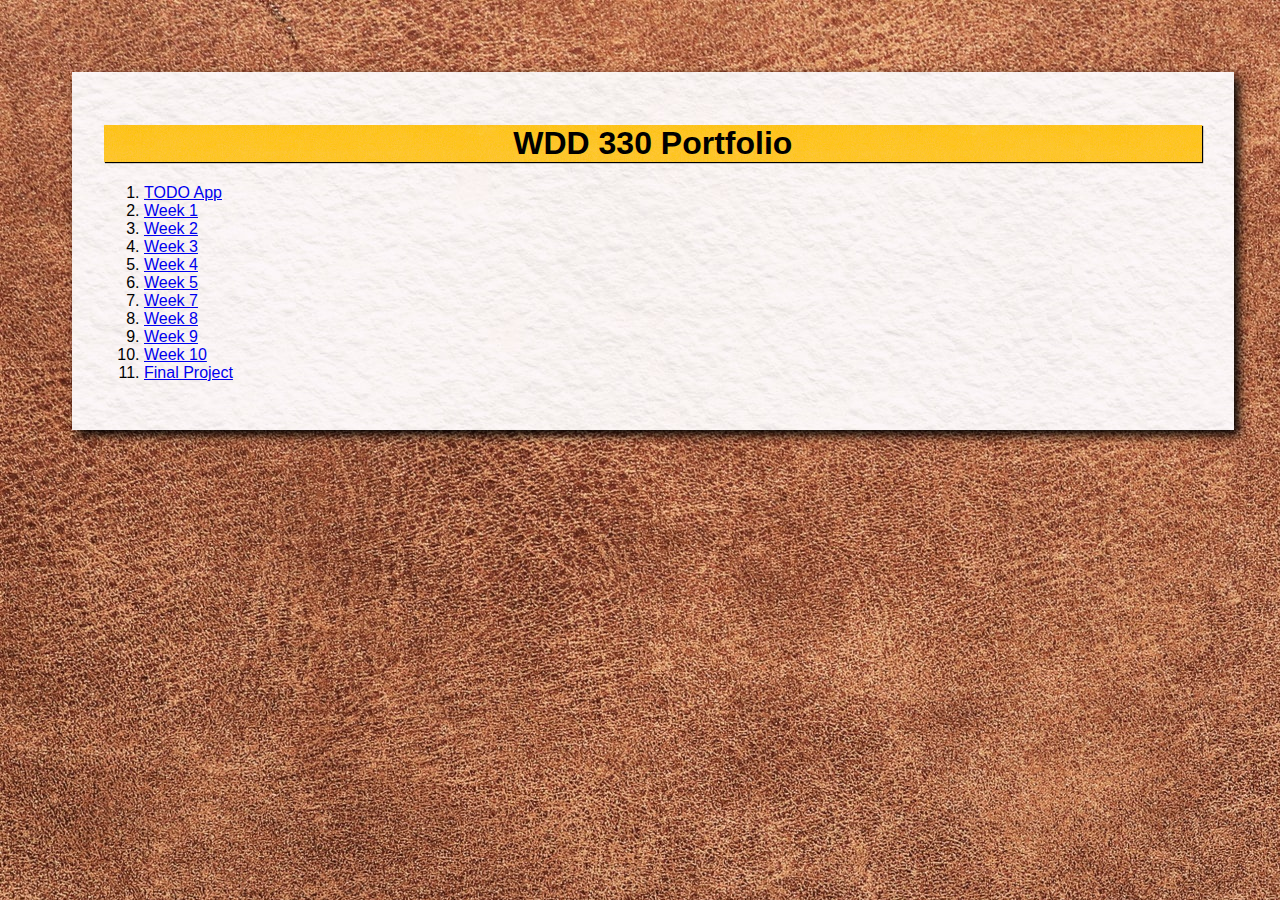
<file: index.html>
<!DOCTYPE html>
<html lang="en">
<head>
    <meta charset="UTF-8">
    <meta http-equiv="X-UA-Compatible" content="IE=edge">
    <meta name="viewport" content="width=device-width, initial-scale=1.0">
    <link rel="stylesheet" href="CSS/style.css">
    <title>Index</title>
</head>
<body>
    <main>
        <div class="title-div">
            <h1>WDD 330 Portfolio</h1>
        </div>
        <ol>
            <!--Javacript content here-->
        </ol>
        <script src="js/main.js"></script>
    </main>
</body>
</html>
</file>
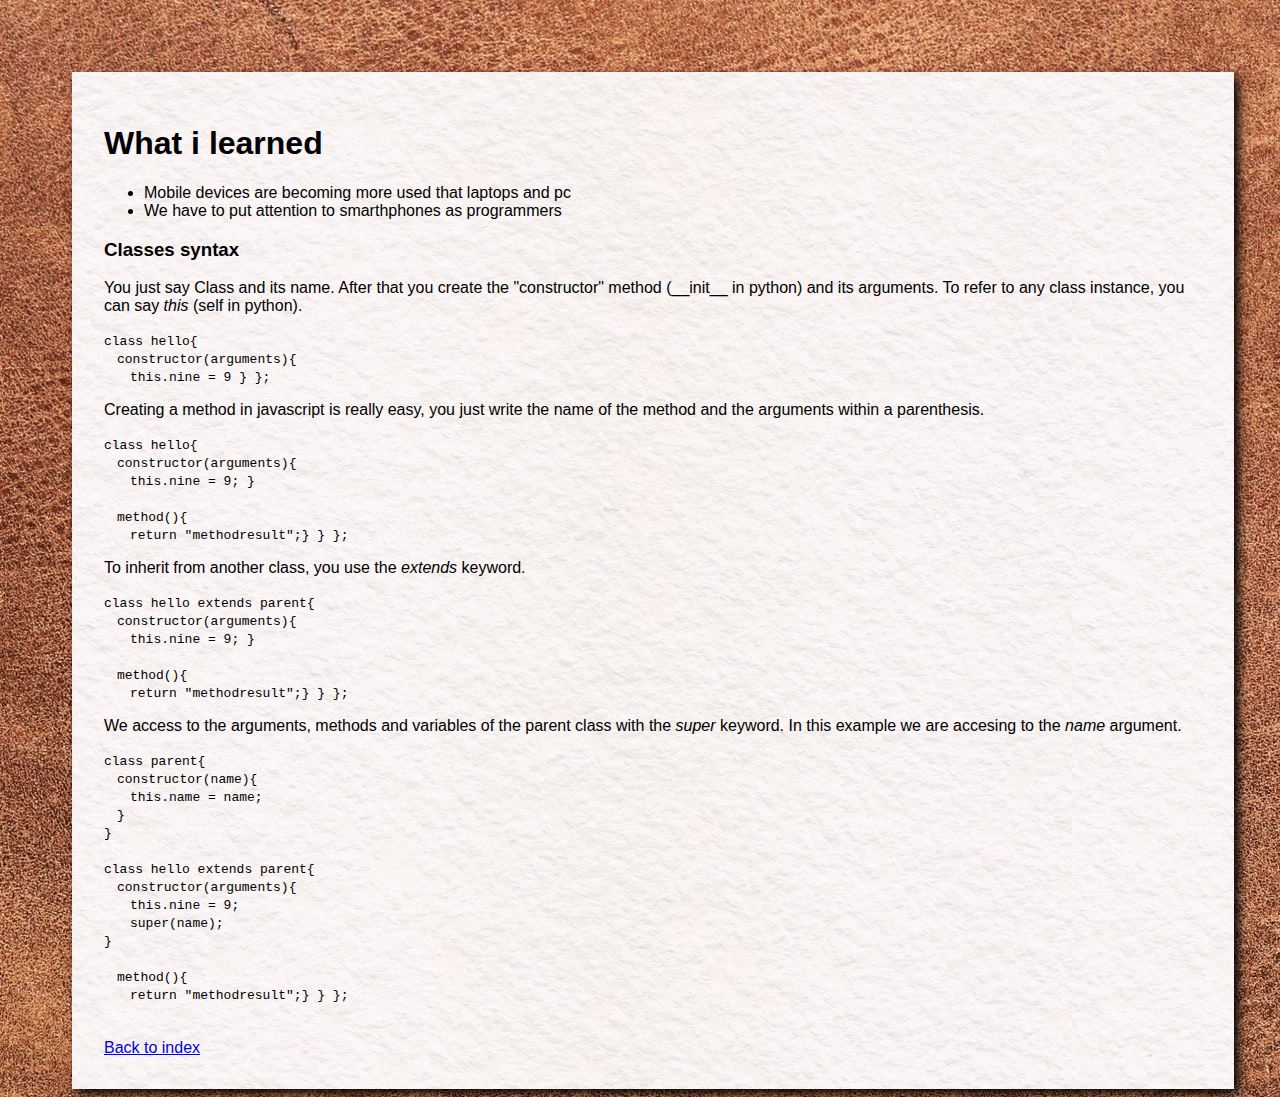
<file: week1/index.html>
<!DOCTYPE html>
<html lang="en">
<head>
    <meta charset="UTF-8">
    <meta http-equiv="X-UA-Compatible" content="IE=edge">
    <meta name="viewport" content="width=device-width, initial-scale=1.0">
    <link rel="stylesheet" href="../CSS/style.css">
    <title>Week 1</title>
</head>
<body>
    <main>
        <h1>What i learned</h1>
        <ul>
            <li>Mobile devices are becoming more used that laptops and pc</li>
            <li>We have to put attention to smarthphones as programmers</li>
        </ul>
        <h3>Classes syntax</h3>
        <p>You just say Class and its name. After that you create the "constructor" method (__init__ in python) and its arguments. To refer to any class instance, you can say <i>this</i> (self in python).</p>
        <code>class hello{<br>
            &emsp;constructor(arguments){<br>
            &emsp;&emsp;this.nine = 9
            }
        };</code> 
        <br>
        <p>Creating a method in javascript is really easy, you just write the name of the method and the arguments within a parenthesis.</p>
        <code>class hello{<br>
            &emsp;constructor(arguments){<br>
            &emsp;&emsp;this.nine = 9;
            }
            <br><br>
            &emsp;method(){<br>
            &emsp;&emsp;return "methodresult";}

            }
        };</code> 
        
        <p>To inherit from another class, you use the <i>extends</i> keyword.</p>
        <code>class hello extends parent{<br>
            &emsp;constructor(arguments){<br>
            &emsp;&emsp;this.nine = 9;
            }
            <br><br>
            &emsp;method(){<br>
            &emsp;&emsp;return "methodresult";}

            }
        };</code> 
        <p>We access to the arguments, methods and variables of the parent class with the <i>super</i> keyword. In this example we are accesing to the <i>name</i> argument.</p>
        <code>
            class parent{<br>
            &emsp;constructor(name){<br>
            &emsp;&emsp;this.name = name;<br>
            &emsp;}<br>
            }<br>
            <br>
            class hello extends parent{<br>
            &emsp;constructor(arguments){<br>
            &emsp;&emsp;this.nine = 9;<br>
            &emsp;&emsp;super(name);<br>
            }
            <br><br>
            &emsp;method(){<br>
            &emsp;&emsp;return "methodresult";}

            }
        };</code> 
        <br> <br> <br>
        <a href="../index.html">Back to index</a>
    </main>
</body>
</html>
</file>
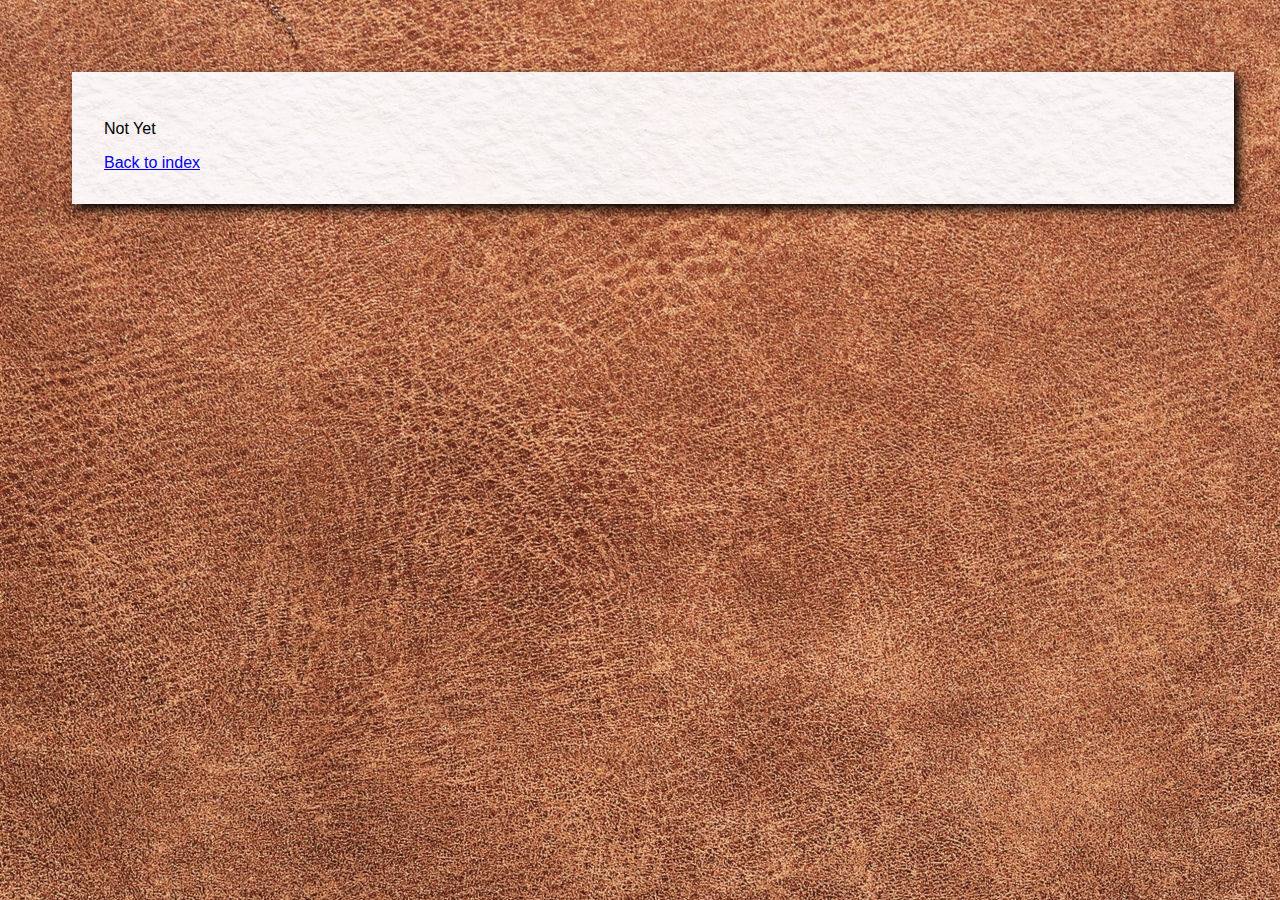
<file: week2/index.html>
<!DOCTYPE html>
<html lang="en">
<head>
    <meta charset="UTF-8">
    <meta http-equiv="X-UA-Compatible" content="IE=edge">
    <meta name="viewport" content="width=device-width, initial-scale=1.0">
    <link rel="stylesheet" href="../CSS/style.css">
    <title>Week 2</title>
</head>
<body>
    <main>
        <p>Not Yet</p>
        <a href="../index.html">Back to index</a>
    </main>
</body>
</html>
</file>
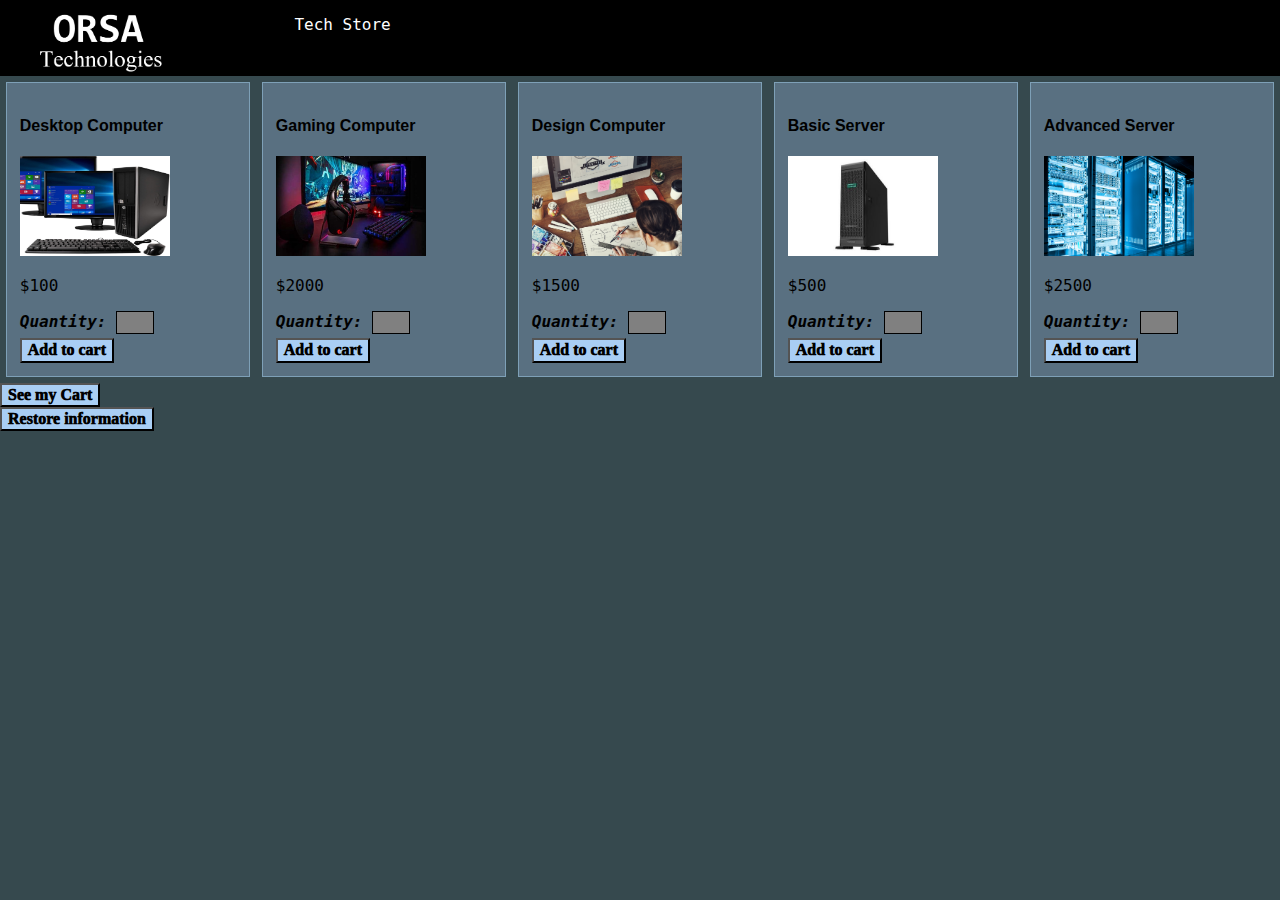
<file: FP/final_project.html>
<!DOCTYPE html>
<html lang="en">
<head>
    <meta charset="UTF-8">
    <meta http-equiv="X-UA-Compatible" content="IE=edge">
    <meta name="viewport" content="width=device-width, initial-scale=1.0">
    <link rel="stylesheet" href="../CSS/FP.css">
    <link rel="stylesheet" href="../CSS/normalize.css">
    <title>ORSA Technologies</title>
</head>
<body>
    <nav>
        <img src="images/logo.png" alt="ORSA Technologies">
        <p> Tech Store</p>

        <div class="google">
            <script async src="https://cse.google.com/cse.js?cx=edb95847542163710"></script>
            <div class="gcse-search"></div>
        </div>
    </nav>
    <main>
        <div class="objects">
            <div class="nested">
                <h4 class="h41">Desktop Computer</h4>
                <img src="images/Desktop.jpg" alt="Computer img" width="150px">   
                <div><p class="p1">$100</p></div>         
                <i>Quantity: </i><input type="number" class="desk_quantity">
                <button onclick="add_cart_1()">Add to cart</button>
            </div>
            <div class="nested">
                <h4 class="h42">Gaming Computer</h4>
                <img src="images/Gaming.jpg" alt="Computer img" width="150px">   
                <div><p class="p2">$2000</p></div>         
                <i>Quantity: </i><input type="number" class="g_quantity">
                <button onclick="add_cart_2()">Add to cart</button>
            </div>
            <div class="nested" >
                <h4 class="h43">Design Computer</h4>
                <img src="images/Design.jpg" alt="Computer img" width="150px">   
                <div><p class="p3">$1500</p></div>         
                <i>Quantity: </i><input type="number" class= "dsn_quantity">
                <button onclick="add_cart_3()">Add to cart</button>
            </div>
            <div class="nested" >
                <h4 class="h44">Basic Server</h4>
                <img src="images/s-server.jpg" alt="Computer img" width="150px">   
                <div><p class="p4">$500</p></div>         
                <i>Quantity: </i><input type="number" class= "s_quantity">
                <button onclick="add_cart_4()">Add to cart</button>
            </div>
            <div class="nested" >
                <h4 class="h45">Advanced Server</h4>
                <img src="images/big-server-2.png" alt="Computer img" width="150px">   
                <div><p class="p5">$2500</p></div>        
                <i>Quantity: </i><input type="number" class= "as_quantity">
                <button onclick="add_cart_5()">Add to cart</button>
            </div>
        </div>
        <div class="cart_div">
            <h4 id="x" onclick="document.querySelector('.cart_div').style.visibility = 'hidden'; document.querySelector('.cart_div').style.animationName = 'none';">❌</h4>
            <h2>Cart</h2>
            
            <table class="cart"> 
                <tr>   <th>Name</th>  <th>Price</th>   <th>Quantity</th>  <th>Total</th></tr>
        
            </table>  
        </div>
        <button onclick="cart()" class="get_total">See my Cart</button>
    </main>
    <button onclick="renew(); console.log('Sad')">Restore information</button>
    <script src="fp.js"></script>
</body>
</html>
</file>
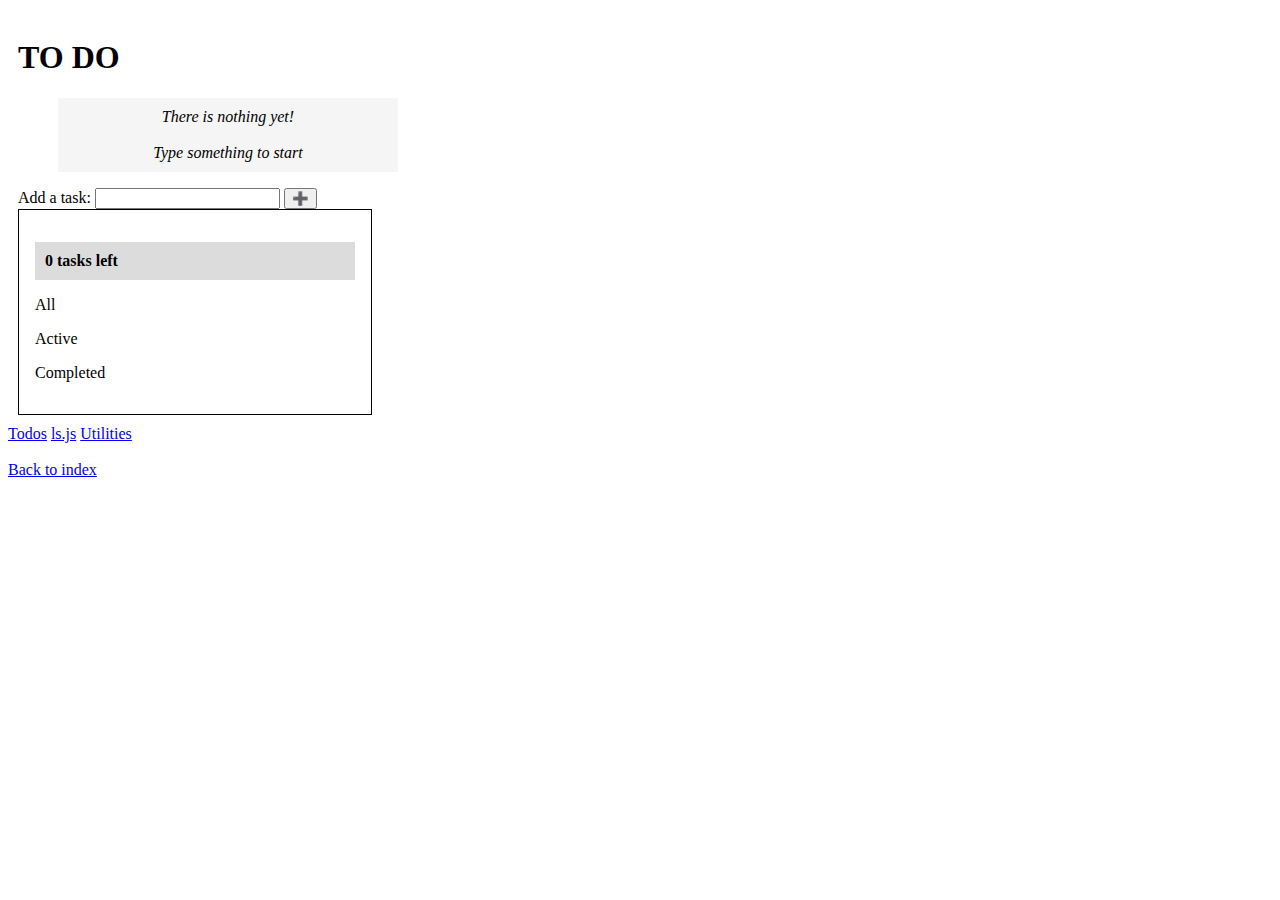
<file: TODO/todo.html>
<!DOCTYPE html>
<html lang="en">
<head>
    <meta charset="UTF-8">
    <meta http-equiv="X-UA-Compatible" content="IE=edge">
    <meta name="viewport" content="width=device-width, initial-scale=1.0">
    <link rel="stylesheet" href="../CSS/todo.css">
    <title>TODO app</title>
</head>
<body>
    
    <main class="content">
        <h1>TO DO</h1>
        <ul class="list">
            <!--Javascript Content-->
        </ul>
        <div class="appender">
            <label for="n_task">Add a task:</label>
            <input type="text" name="n_task" id="n_task">
            <button id="add-button">➕</button>
        </div>
        
        <div class="info">
            <b id="counter"> <!--Javascript content--></b>
            <p class="all">All</p>
            <p class="active">Active</p>
            <p class="completed">Completed</p>
        </div>
    </main>
    <script src="ToDos.js" type="module"></script>
    <script src="ls.js" type="module"></script>
    <script src="utilities.js" type="module"></script>
    <a href="ToDos.js">Todos</a>
    <a href="ls.js">ls.js</a>
    <a href="utilities.js">Utilities</a> <br> <br>
    <a href="../index.html">Back to index</a>
</body>
</html>
</file>
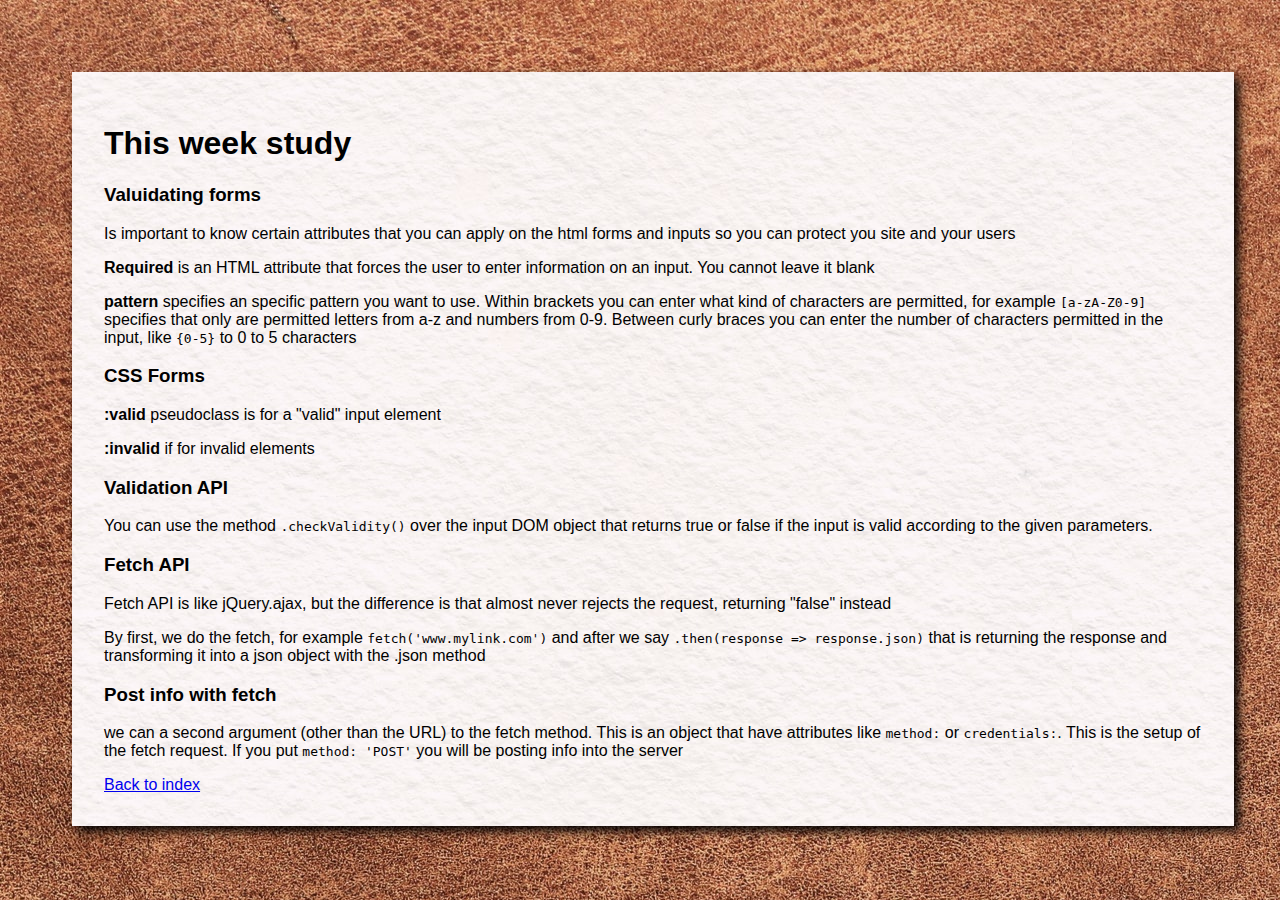
<file: week10/index10.html>
<!DOCTYPE html>
<html lang="en">
<head>
    <meta charset="UTF-8">
    <meta http-equiv="X-UA-Compatible" content="IE=edge">
    <meta name="viewport" content="width=device-width, initial-scale=1.0">
    <link rel="stylesheet" href="../CSS/style.css">
    <title>Week 10</title>
</head>
<body>
    <main>
        <h1>This week study</h1>
        <h3>Valuidating forms</h3>
        <p>Is important to know certain attributes that you can apply on the html forms and inputs so you can protect you site and your users</p>
        <p><b>Required</b> is an HTML attribute that forces the user to enter information on an input. You cannot leave it blank</p>
        <p><b>pattern</b> specifies an specific pattern you want to use. Within brackets you can enter what kind of characters are permitted,
            for example <code>[a-zA-Z0-9]</code> specifies that only are permitted letters from a-z and numbers from 0-9. Between curly 
            braces you can enter the number of characters permitted in the input, like <code>{0-5}</code> to 0 to 5 characters</p>
        <h3>CSS Forms</h3>
        <p><b>:valid</b> pseudoclass is for a "valid" input element</p>
        <p><b>:invalid</b> if for invalid elements</p>

        <h3>Validation API</h3>
        <p>You can use the method <code>.checkValidity()</code> over the input DOM object that returns true or false if the input is valid according to the given parameters.</p>

        <h3>Fetch API</h3>
        <p>Fetch API is like jQuery.ajax, but the difference is that almost never rejects the request, returning "false" instead</p>
        <p>By first, we do the fetch, for example <code>fetch('www.mylink.com')</code> and after we say <code>.then(response => response.json)</code> that is returning the response and transforming it into a json object with the .json method</p>
        <h3>Post info with fetch</h3>
        <p>we can a second argument (other than the URL) to the fetch method. This is an object that have attributes like <code>method:</code> or <code>credentials:</code>. This is the setup of the fetch request. If you put <code>method: 'POST'</code> you will be posting info into the server </p>
        <a href="../index.html">Back to index</a>           
    </main>
</body>
</html>
</file>
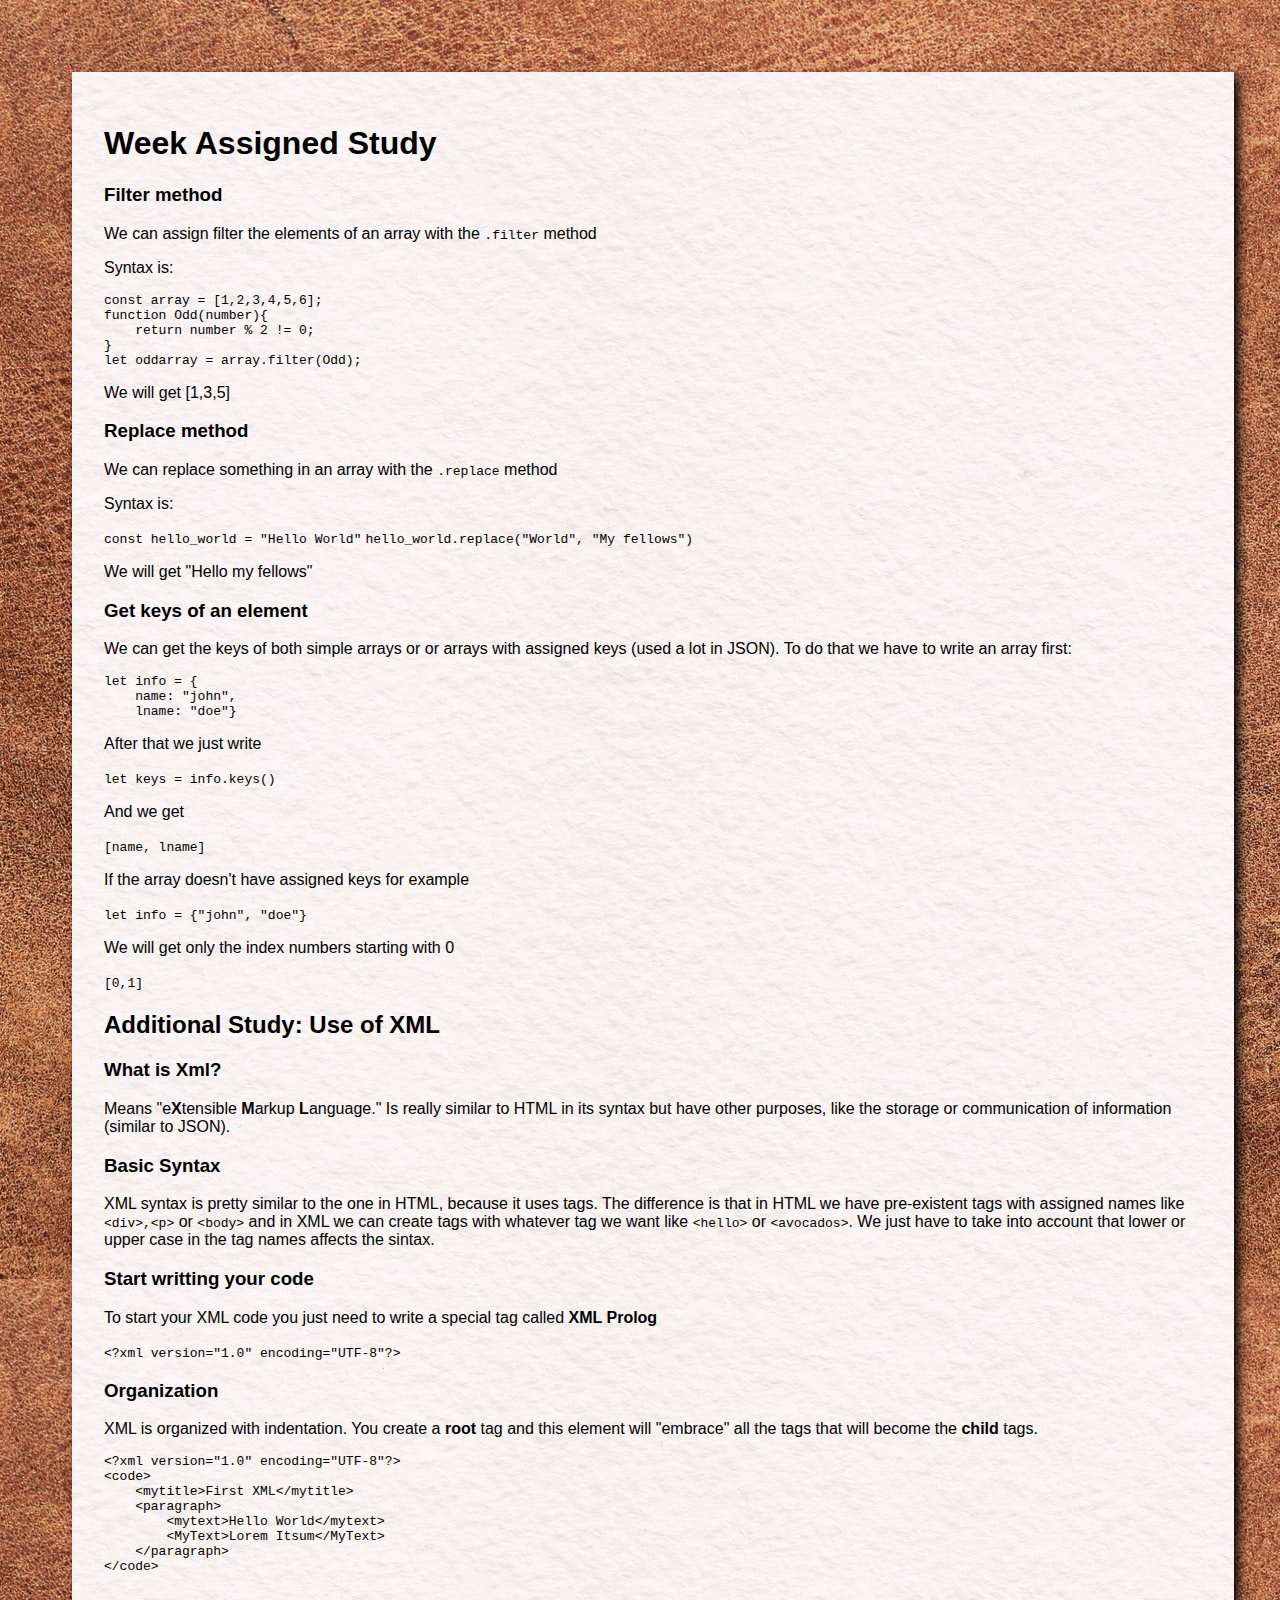
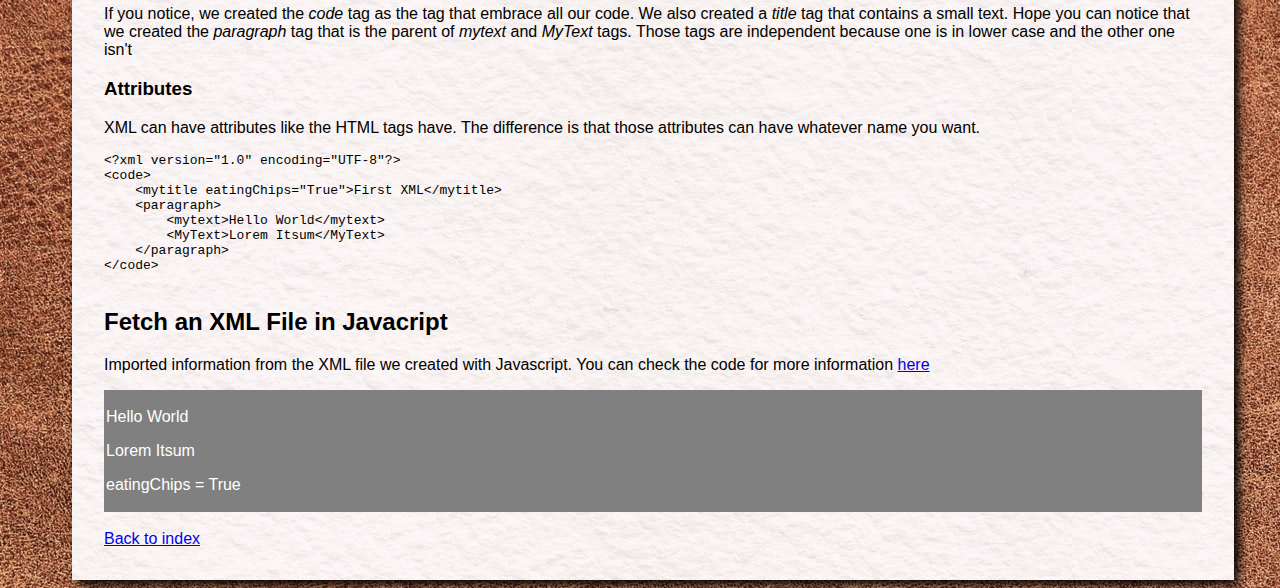
<file: week2/index2.html>
<!DOCTYPE html>
<html lang="en">
<head>
    <meta charset="UTF-8">
    <meta http-equiv="X-UA-Compatible" content="IE=edge">
    <meta name="viewport" content="width=device-width, initial-scale=1.0">
    <link rel="stylesheet" href="../CSS/style.css">
    <title>Week 2</title>
</head>
<body>
    <main>
        <h1>Week Assigned Study</h1>

        <h3>Filter method</h3>
        <p>We can assign filter the elements of an array with the <code>.filter</code> method</p>
        <p>Syntax is:</p>
        <pre><code>const array = [1,2,3,4,5,6];
function Odd(number){
    return number % 2 != 0;
}
let oddarray = array.filter(Odd);</code></pre>
        <p>We will get [1,3,5]</p>


        <h3>Replace method</h3>
        <p>We can replace something in an array with the <code>.replace</code> method</p>
        <p>Syntax is:</p>
        <code>const hello_world = "Hello World"</code>
        <code>hello_world.replace("World", "My fellows")</code>
        <p>We will get "Hello my fellows"</p>

        <h3>Get keys of an element</h3>
        <p>We can get the keys of both simple arrays or or arrays with assigned keys (used a lot in JSON). To do that we have to write an array first:</p>
        <pre><code>let info = {
    name: "john",
    lname: "doe"}</code></pre>
        <p>After that we just write</p>
        <code>let keys = info.keys()</code>
        <p>And we get</p>
        <code>[name, lname]</code>

        <p>If the array doesn't have assigned keys for example</p>
        <code>let info = {"john", "doe"}</code>
        <p>We will get only the index numbers starting with 0</p>
        <code>[0,1]</code>

        <h2>Additional Study: Use of XML</h2>

        <h3>What is Xml?</h3>
        <p>Means "e<b>X</b>tensible <b>M</b>arkup <b>L</b>anguage." Is really similar to HTML in its syntax but have other purposes, like the storage or communication of information (similar to JSON).</p>
        
        <h3>Basic Syntax</h3>
        <p>XML syntax is pretty similar to the one in HTML, because it uses tags. The difference is that in HTML we have pre-existent tags with assigned names like <code>&lt;div&gt;,&lt;p&gt;</code> or <code>&lt;body&gt;</code> and in XML we can create tags with whatever tag we want like
           <code>&lt;hello&gt;</code> or <code>&lt;avocados&gt;</code>. We just have to take into account that lower or upper case in the tag names affects the sintax.</p>

        <h3>Start writting your code</h3>
        <p>To start your XML code you just need to write a special tag called <b>XML Prolog</b></p>
        <code> &lt;?xml version="1.0" encoding="UTF-8"?&gt;</code>

        <h3>Organization</h3>
        <p>XML is organized with indentation. You create a <b>root</b> tag and this element will "embrace" all the tags that will become the <b>child</b> tags. </p>
        <pre><code>&lt;?xml version="1.0" encoding="UTF-8"?&gt;
&lt;code&gt;
    &lt;mytitle&gt;First XML&lt;/mytitle&gt;
    &lt;paragraph&gt;
        &lt;mytext&gt;Hello World&lt;/mytext&gt;
        &lt;MyText&gt;Lorem Itsum&lt;/MyText&gt;
    &lt;/paragraph&gt;
&lt;/code&gt;    
        </code></pre>
        <p>If you notice, we created the <i>code</i> tag as the tag that embrace all our code. We also created a <i>title</i> tag that contains a small text. Hope you can notice that we created the <i>paragraph</i> tag that is the parent of <i>mytext</i> and <i>MyText</i> tags.
           Those tags are independent because one is in lower case and the other one isn't</p>

        <h3>Attributes</h3>
        <p>XML can have attributes like the HTML tags have. The difference is that those attributes can have whatever name you want.</p>
        <pre><code>&lt;?xml version="1.0" encoding="UTF-8"?&gt;
&lt;code&gt;
    &lt;mytitle eatingChips="True"&gt;First XML&lt;/mytitle&gt;
    &lt;paragraph&gt;
        &lt;mytext&gt;Hello World&lt;/mytext&gt;
        &lt;MyText&gt;Lorem Itsum&lt;/MyText&gt;
    &lt;/paragraph&gt;
&lt;/code&gt;    
        </code></pre>

        <h2>Fetch an XML File in Javacript</h2>
        <p>Imported information from the XML file we created with Javascript. You can check the code for more information <a href="fetchXML.js"> here</a></p>
        <div id="XMLfetch">
            <!--Javascript content-->
            <script src="fetchXML.js"></script>
        </div>    
        <br>
        <a href="../index.html">Back to index</a>
    </main>
</body>
</html>
</file>
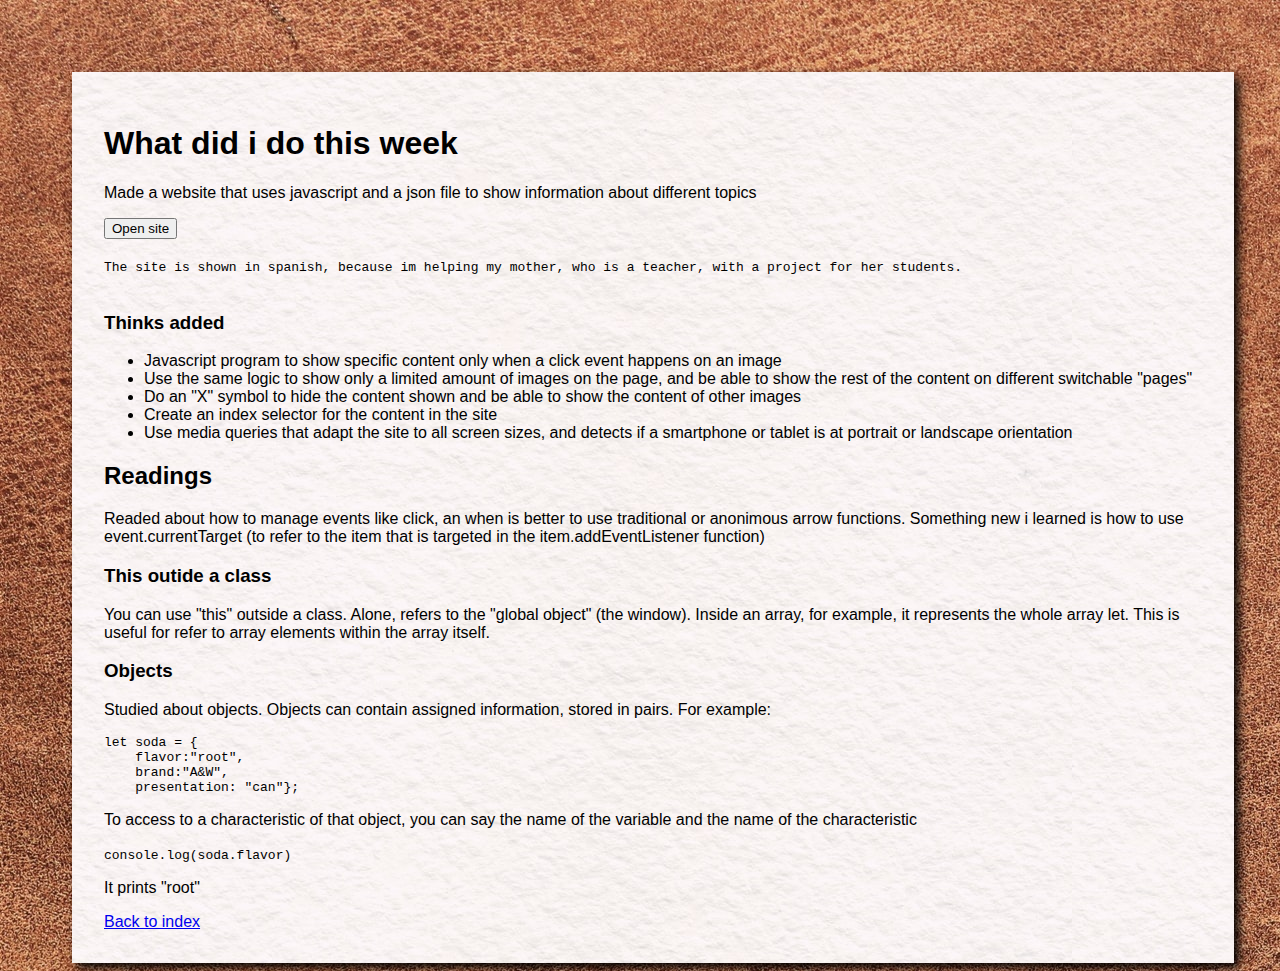
<file: week3/index3.html>
<!DOCTYPE html>
<html lang="en">
<head>
    <meta charset="UTF-8">
    <meta http-equiv="X-UA-Compatible" content="IE=edge">
    <meta name="viewport" content="width=device-width, initial-scale=1.0">
    <link rel="stylesheet" href="../CSS/style.css">
    <title>Week 3</title>
</head>
<body>
    <main>
        <h1>What did i do this week</h1>
        <p>Made a website that uses javascript and a json file to show information about different topics</p>
        <a href="https://sharedordaz.github.io/museo-del-holocausto/" target="_blank"><button >Open site</button></a><br><br>
        <code>The site is shown in spanish, because im helping my mother, who is a teacher, with a project for her students.</code> <br><br>
        <h3>Thinks added</h3>
        <ul>
            <li>Javascript program to show specific content only when a click event happens on an image</li>
            <li>Use the same logic to show only a limited amount of images on the page, and be able to show the rest of the content on different switchable "pages"</li>
            <li>Do an "X" symbol to hide the content shown and be able to show the content of other images</li>
            <li>Create an index selector for the content in the site</li>
            <li>Use media queries that adapt the site to all screen sizes, and detects if a smartphone or tablet is at portrait or landscape orientation</li>
        </ul>

        <h2>Readings</h2>
        <p>Readed about how to manage events like click, an when is better to use traditional or anonimous arrow functions. Something new i learned is how to use event.currentTarget (to refer to the item that is targeted in the item.addEventListener function)</p>
        <h3>This outide a class</h3>
        <p>You can use "this" outside a class. Alone, refers to the "global object" (the window). Inside an array, for example, it represents the whole array let. This is useful for refer to array elements within the array itself.</p>
        <h3>Objects</h3>
        <p>Studied about objects. Objects can contain assigned information, stored in pairs. For example:</p>
        <pre>let soda = {
    flavor:"root",
    brand:"A&W",
    presentation: "can"};</pre>
        <p>To access to a characteristic of that object, you can say the name of the variable and the name of the characteristic</p>
        <code>console.log(soda.flavor)</code>
        <p>It prints "root"</p>
        <a href="../index.html">Back to index</a>
    </main>
</body>
</html>
</file>
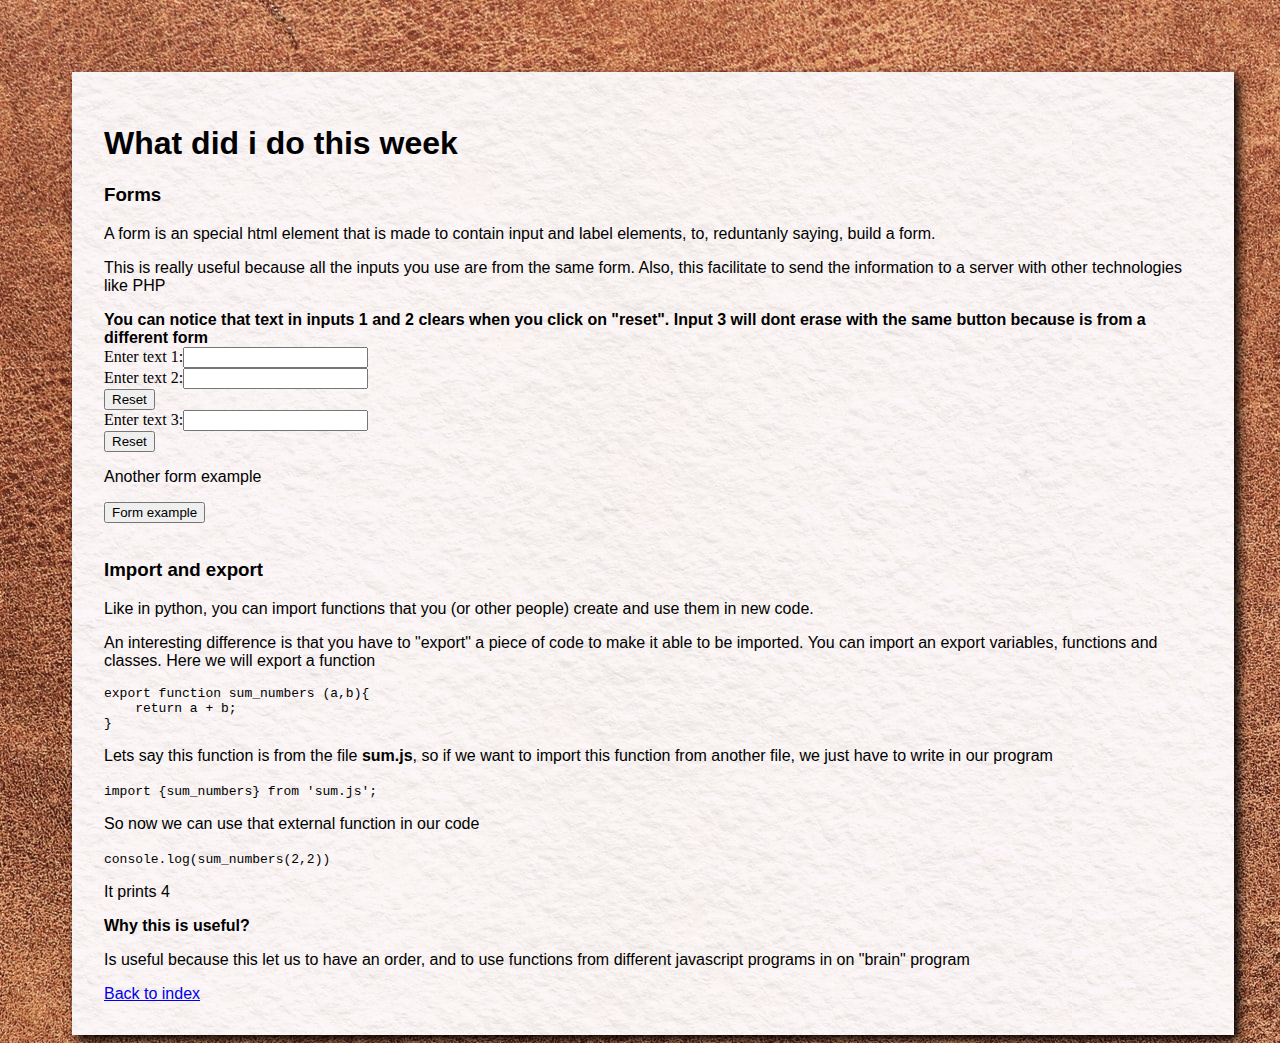
<file: week4/index4.htm>
<!DOCTYPE html>
<html lang="en">
<head>
    <meta charset="UTF-8">
    <meta http-equiv="X-UA-Compatible" content="IE=edge">
    <meta name="viewport" content="width=device-width, initial-scale=1.0">
    <link rel="stylesheet" href="../CSS/style.css">
    <title>Week 2</title>
</head>
<body>
    <main>
        <h1>What did i do this week</h1>
        <h3>Forms</h3>
        <p>A form is an special html element that is made to contain input and label elements, to, reduntanly saying, build a form.</p>
        <p>This is really useful because all the inputs you use are from the same form. Also, this facilitate to send the information to a server with other technologies like PHP</p>
        <strong>You can notice that text in inputs 1 and 2 clears when you click on "reset". Input 3 will dont erase with the same button because is from a different form</strong>
        <form>
            <label for="1">Enter text 1:</label><input type="text" id="1" name="1"><br>
            <label for="2">Enter text 2:</label><input type="text" id="2" name="2"><br>
            <input type="reset" ><br>
        </form>
        <form>
            <label for="3">Enter text 3:</label><input type="text" id="3" name="3"><br>
            <input type="reset" >
        </form>

        <p>Another form example</p>
        <a href="https://sharedordaz.github.io/museo-del-holocausto/json-append.html" target="_blank"><button >Form example</button></a><br><br>


        <h3>Import and export</h3>
        <p>Like in python, you can import functions that you (or other people) create and use them in new code.</p>
        <p>An interesting difference is that you have to "export" a piece of code to make it able to be imported. You can import an export variables, functions and classes. Here we will export a function</p>
<pre><code>export function sum_numbers (a,b){
    return a + b;
}
</code></pre>
        <p>Lets say this function is from the file <b>sum.js</b>, so if we want to import this function from another file, we just have to write in our program</p>
        <code>import {sum_numbers} from 'sum.js';</code>
        <p>So now we can use that external function in our code</p>
        <code>console.log(sum_numbers(2,2))</code>
        <p>It prints 4</p>

        <strong>Why this is useful?</strong>
        <p>Is useful because this let us to have an order, and to use functions from different javascript programs in on "brain" program</p>
        <a href="../index.html">Back to index</a>
    </main>
</body>
</html>
</file>
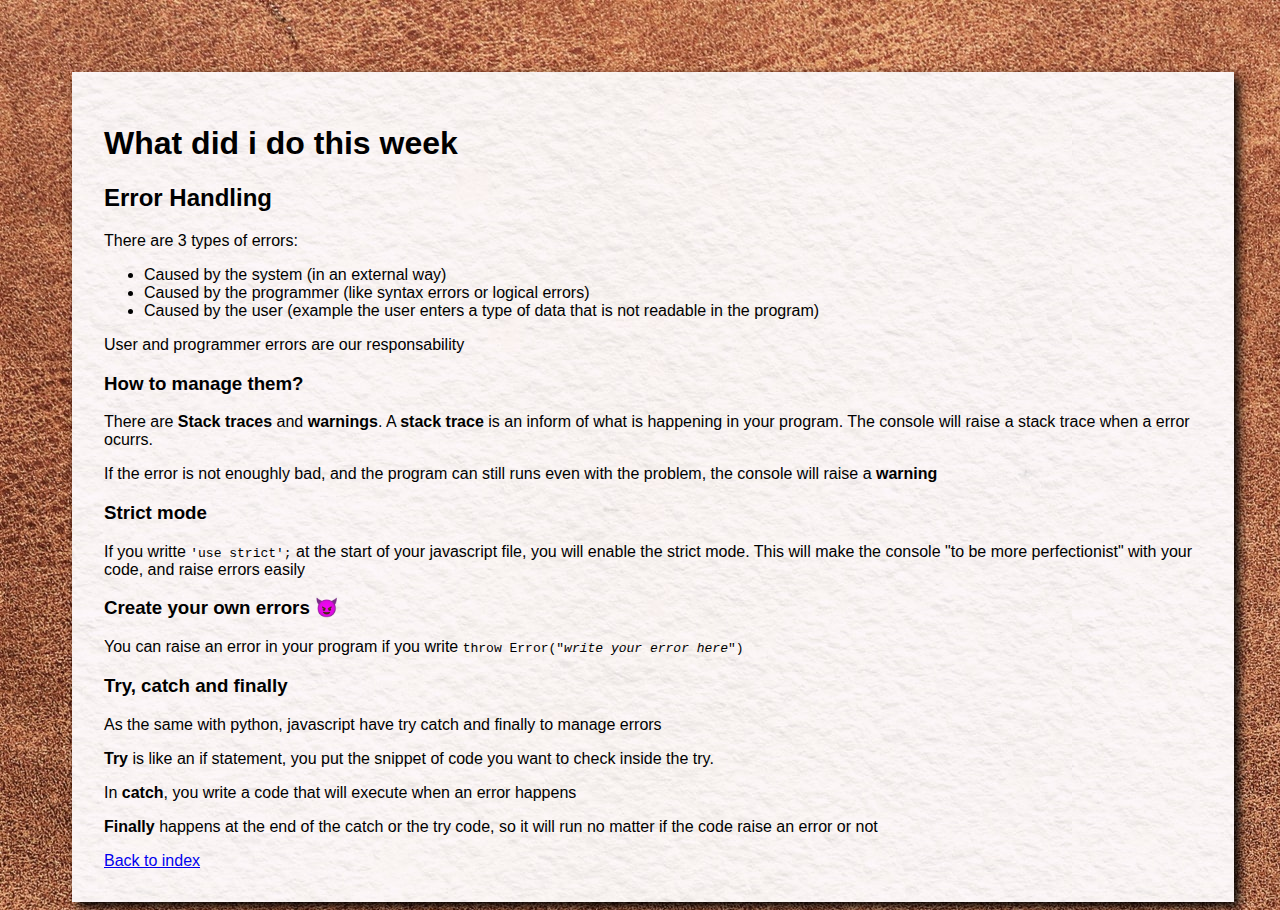
<file: week5/index5.html>
<!DOCTYPE html>
<html lang="en">
<head>
    <meta charset="UTF-8">
    <meta http-equiv="X-UA-Compatible" content="IE=edge">
    <meta name="viewport" content="width=device-width, initial-scale=1.0">
    <link rel="stylesheet" href="../CSS/style.css">
    <title>Week 5</title>
</head>
<body>
    <main>
        <h1>What did i do this week</h1>
        <h2>Error Handling</h2>
        <p>There are 3 types of errors:</p>
        <ul>
            <li>Caused by the system (in an external way)</li>
            <li>Caused by the programmer (like syntax errors or logical errors)</li>
            <li>Caused by the user (example the user enters a type of data that is not readable in the program)</li>
        </ul>
        <p>User and programmer errors are our responsability</p>
        <h3>How to manage them?</h3>
        <p>There are <b>Stack traces</b> and <b>warnings</b>. A <b>stack trace</b> is an inform of what is happening in your program. The console will raise a stack trace when a error ocurrs.</p>
        <p>If the error is not enoughly bad, and the program can still runs even with the problem, the console will raise a <b>warning</b></p>

        <h3>Strict mode</h3>
        <p>If you writte <code>'use strict';</code> at the start of your javascript file, you will enable the strict mode. This will make the console "to be more perfectionist" with your code, and raise errors easily</p>

        <h3>Create your own errors 😈</h3>
        <p>You can raise an error in your program if you write <code>throw Error("<i>write your error here</i>")</code></p>
        <h3>Try, catch and finally</h3>
        <p>As the same with python, javascript have try catch and finally to manage errors</p>
        <p><b>Try</b> is like an if statement, you put the snippet of code you want to check inside the try.</p>
        <p>In <b>catch</b>, you write a code that will execute when an error happens</p>
        <p><b>Finally</b> happens at the end of the catch or the try code, so it will run no matter if the code raise an error or not </p>
        <a href="../index.html">Back to index</a>
    </main>
</body>
</html>
</file>
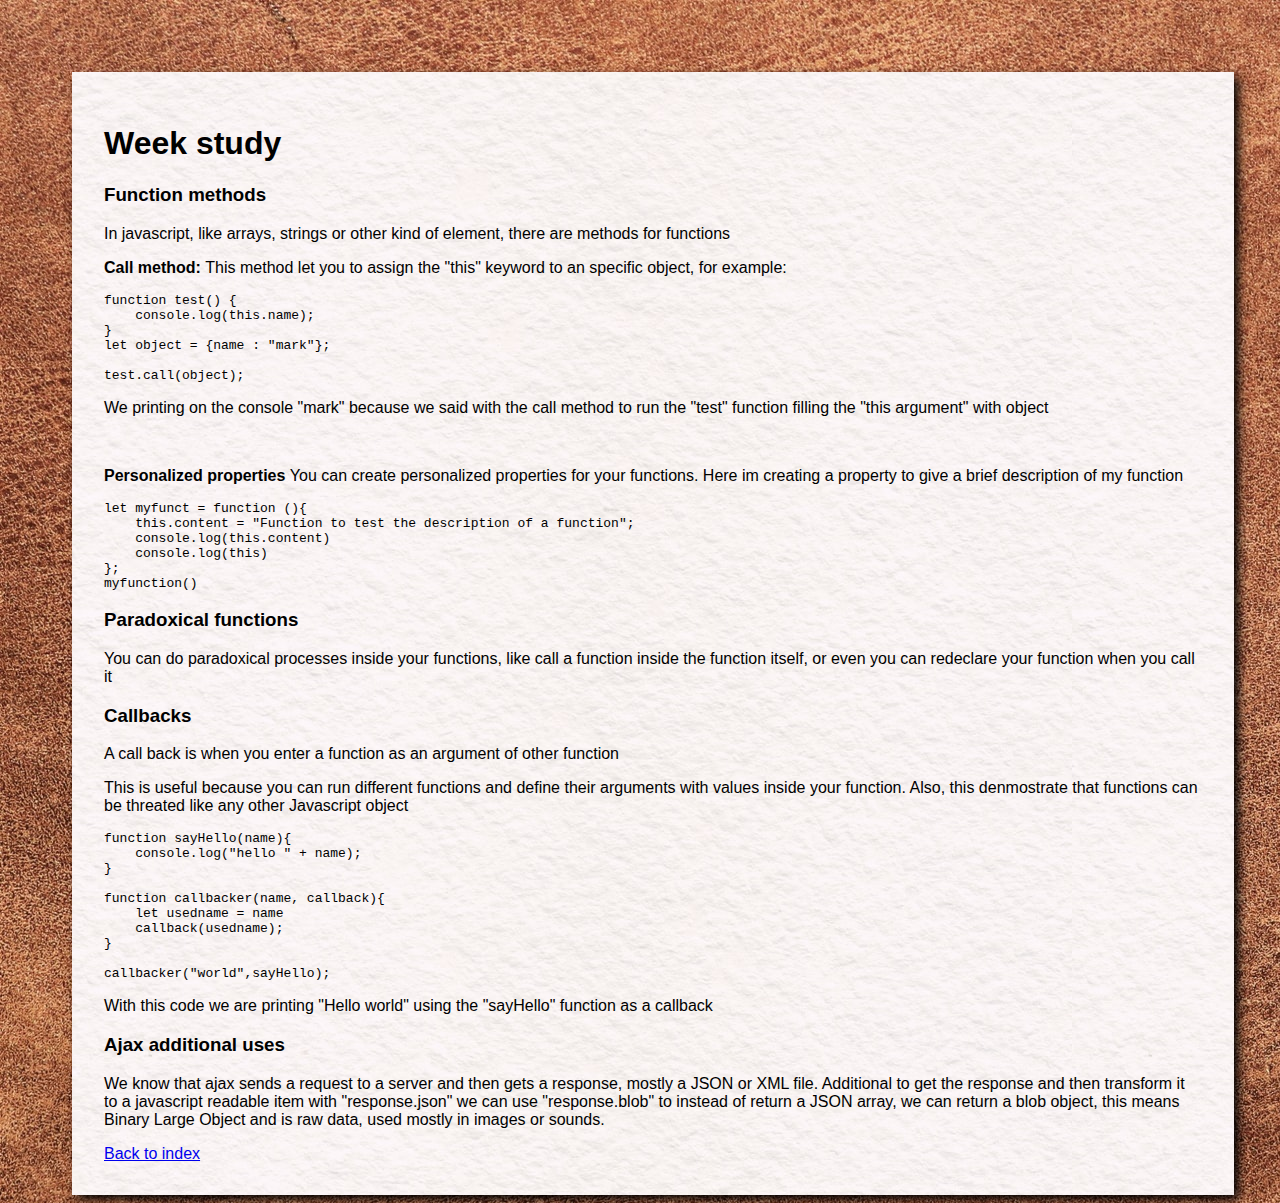
<file: week7/index7.html>
<!DOCTYPE html>
<html lang="en">
<head>
    <meta charset="UTF-8">
    <meta http-equiv="X-UA-Compatible" content="IE=edge">
    <meta name="viewport" content="width=device-width, initial-scale=1.0">
    <link rel="stylesheet" href="../CSS/style.css">
    <title>Week 7</title>
</head>
<body>
    <main>
        <h1>Week study</h1>
        <h3>Function methods</h3>
        <p>In javascript, like arrays, strings or other kind of element, there are methods for functions</p>
        <p><b>Call method: </b>This method let you to assign the "this" keyword to an specific object, for example:</p>
        <pre><code>function test() {  
    console.log(this.name);
}
let object = {name : "mark"};
        
test.call(object);</code></pre>
        <p>We printing on the console "mark" because we said with the call method to run the "test" function filling the "this argument" with object</p>
        <br>
        <p><b>Personalized properties </b>You can create personalized properties for your functions. Here im creating a property to give a brief description of my function</p>
        <pre><code>let myfunct = function (){
    this.content = "Function to test the description of a function";
    console.log(this.content)  
    console.log(this)
};
myfunction()</code></pre>
    <h3>Paradoxical functions</h3>
        <p>You can do paradoxical processes inside your functions, like call a function inside the function itself, or even you can redeclare your function when you call it</p>
    <h3>Callbacks</h3>
        <p>A call back is when you enter a function as an argument of other function</p>
        <p>This is useful because you can run different functions and define their arguments with values inside your function. Also, this denmostrate that functions can be threated like any other Javascript object</p>
        <pre><code>function sayHello(name){
    console.log("hello " + name);
}

function callbacker(name, callback){
    let usedname = name
    callback(usedname);
}

callbacker("world",sayHello);</code></pre>
        <p>With this code we are printing "Hello world" using the "sayHello" function as a callback</p>

    <h3>Ajax additional uses</h3>
        <p>We know that ajax sends a request to a server and then gets a response, mostly a JSON or XML file. Additional to get the response and then transform it to a javascript readable item with "response.json" we can use "response.blob" to instead of 
            return a JSON array, we can return a blob object, this means Binary Large Object and is raw data, used mostly in images or sounds. </p> 
        <a href="../index.html">Back to index</a>
        <script src="w7.js"></script>
    </main>
</body>
</html>
</file>
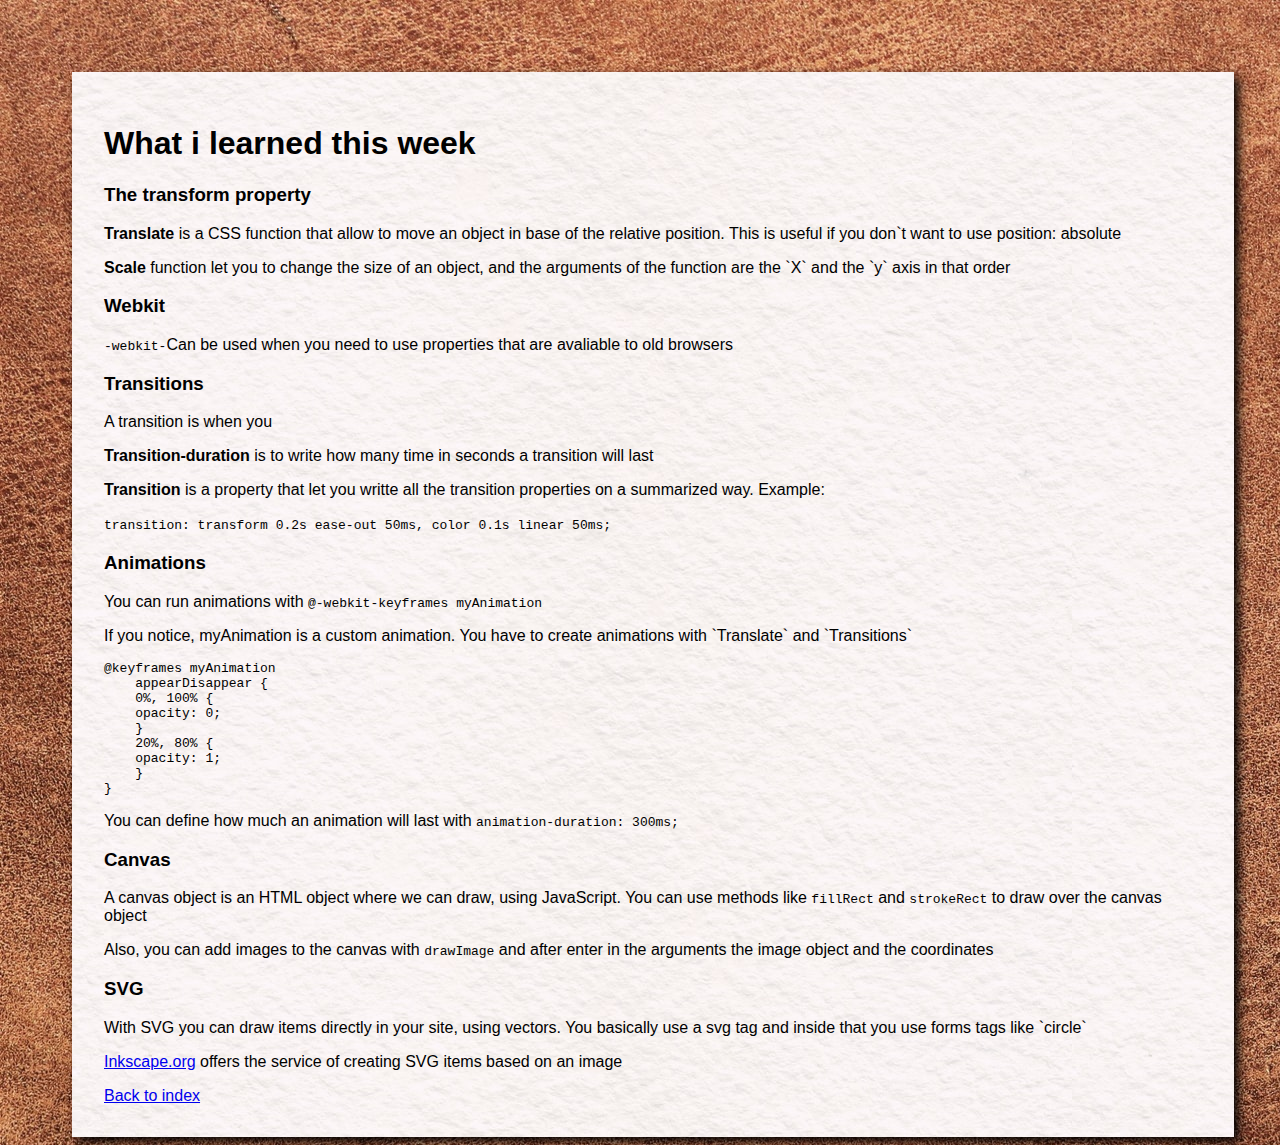
<file: week8/index8.html>
<!DOCTYPE html>
<html lang="en">
<head>
    <meta charset="UTF-8">
    <meta http-equiv="X-UA-Compatible" content="IE=edge">
    <meta name="viewport" content="width=device-width, initial-scale=1.0">
    <link rel="stylesheet" href="../CSS/style.css">
    <title>Week 8</title>
</head>
<body>
    <main>
        <h1>What i learned this week</h1>
        <h3>The transform property</h3>
        <p><b>Translate</b> is a CSS function that allow to move an object in base of the relative position. This is useful if you don`t want to use position: absolute</p>
        <p><b>Scale</b> function let you to change the size of an object, and the arguments of the function are the `X` and the `y` axis in that order</p>
        <h3>Webkit</h3>
        <p><code>-webkit-</code>Can be used when you need to use properties that are avaliable to old browsers</p>
        
        <h3>Transitions</h3>
        <p>A transition is when you </p>
        <p><b>Transition-duration</b> is to write how many time in seconds a transition will last</p>
        <p><b>Transition</b> is a property that let you writte all the transition properties on a summarized way. Example: </p>
        <code>transition: transform 0.2s ease-out 50ms, color 0.1s linear 50ms;</code>

        <h3>Animations</h3>
        <p>You can run animations with <code>@-webkit-keyframes myAnimation</code></p>
        <p>If you notice, myAnimation is a custom animation. You have to create animations with `Translate` and `Transitions`</p>
        <pre><code>@keyframes myAnimation
    appearDisappear {     
    0%, 100% {    
    opacity: 0;    
    }    
    20%, 80% {    
    opacity: 1;    
    }
}</code></pre>
        <p>You can define how much an animation will last with <code>animation-duration: 300ms;</code></p>
        
        <h3>Canvas</h3>
        <p>A canvas object is an HTML object where we can draw, using JavaScript. You can use methods like <code>fillRect</code> and <code>strokeRect</code> to draw over the canvas object</p>
        <p>Also, you can add images to the canvas with <code>drawImage</code> and after enter in the arguments the image object and the coordinates</p>
        
        <h3>SVG</h3>
        <p>With SVG you can draw items directly in your site, using vectors. You basically use a svg tag and inside that you use forms tags like `circle`</p>
        <p><a href="https://inkscape.org/">Inkscape.org</a> offers the service of creating SVG items based on an image</p>
        
        <a href="../index.html">Back to index</a>           
    </main>
</body>
</html>
</file>
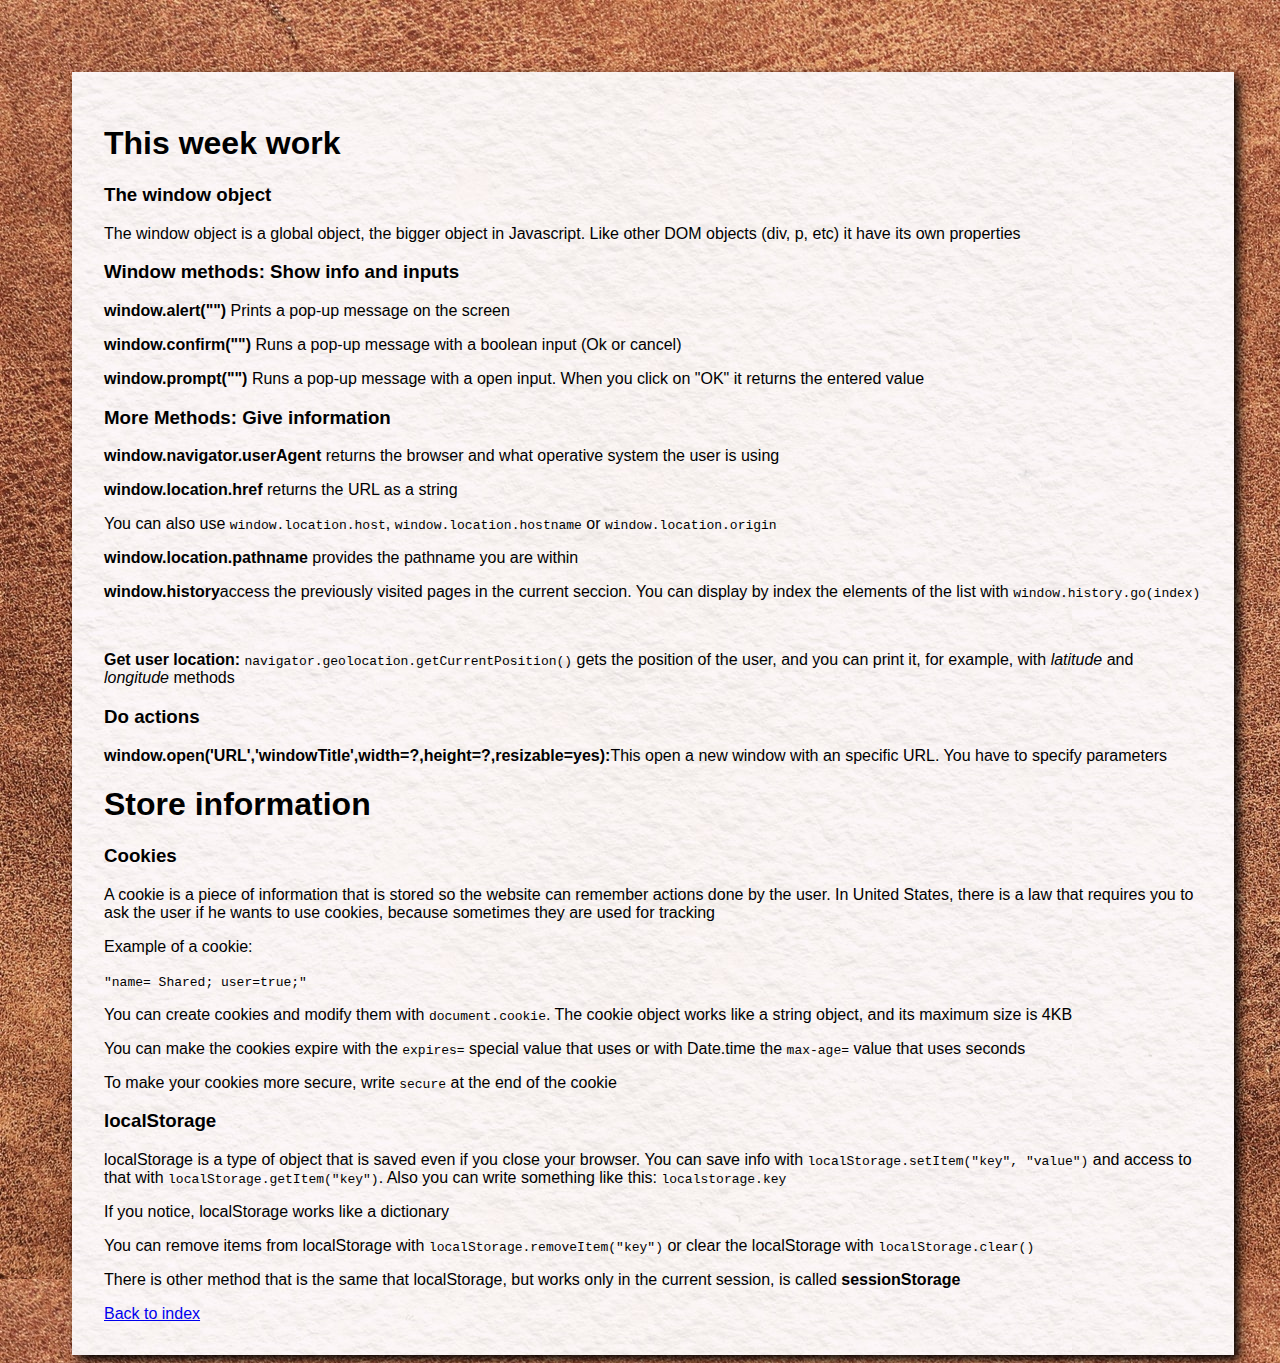
<file: week9/index9.html>
<!DOCTYPE html>
<html lang="en">
<head>
    <meta charset="UTF-8">
    <meta http-equiv="X-UA-Compatible" content="IE=edge">
    <meta name="viewport" content="width=device-width, initial-scale=1.0">
    <link rel="stylesheet" href="../CSS/style.css">
    <title>Week 9</title>
</head>
<body>
    <main>
        <h1>This week work</h1>
        <h3>The window object</h3>
            <p>The window object is a global object, the bigger object in Javascript. Like other DOM objects (div, p, etc) it have its own properties</p>
        <h3>Window methods: Show info and inputs</h3>
            <p><b>window.alert("")</b> Prints a pop-up message on the screen</p>
            <p><b>window.confirm("")</b> Runs a pop-up message with a boolean input (Ok or cancel)</p>
            <p><b>window.prompt("")</b> Runs a pop-up message with a open input. When you click on "OK" it returns the entered value</p>

        <h3>More Methods: Give information</h3>
            <p><b>window.navigator.userAgent</b> returns the browser and what operative system the user is using</p>
            <p><b>window.location.href</b> returns the URL as a string</p>
            <p>You can also use <code>window.location.host</code>, <code>window.location.hostname</code> or <code>window.location.origin</code></p>
            <p><b>window.location.pathname</b> provides the pathname you are within</p>
            <p><b>window.history</b>access the previously visited pages in the current seccion. You can display by index the elements of the list with <code>window.history.go(index)</code></p>
            <br>
            <p><b>Get user location: </b><code>navigator.geolocation.getCurrentPosition()</code> gets the position of the user, and you can print it, for example, with <i>latitude</i> and <i>longitude</i> methods</p>
        
        <h3>Do actions</h3>
            <p><b>window.open('URL','windowTitle',width=?,height=?,resizable=yes):</b>This open a new window with an specific URL. You have to specify parameters</p>
            <!-- <script>window.open("https://www.byui.edu/","_blank" , resizable="no")</script> -->

        <h1>Store information</h1>
            <h3>Cookies</h3>
            <p>A cookie is a piece of information that is stored so the website can remember actions done by the user. In United States, there is a law that requires you to ask the user if he wants to use cookies, because sometimes they are used for tracking</p>
            <p>Example of a cookie:</p>
            <code>"name= Shared; user=true;"</code>
            <p>You can create cookies and modify them with <code>document.cookie</code>. The cookie object works like a string object, and its maximum size is 4KB</p>
            <p>You can make the cookies expire with the <code>expires=</code> special value that uses  or with Date.time the <code>max-age=</code> value that uses seconds</p>
            <p>To make your cookies more secure, write <code>secure</code> at the end of the cookie</p>
        <h3>localStorage</h3>
            <p>localStorage is a type of object that is saved even if you close your browser. You can save info with <code>localStorage.setItem("key", "value")</code> and access to that with <code>localStorage.getItem("key")</code>. Also you can write something like this: <code>localstorage.key</code></p>
            <p>If you notice, localStorage works like a dictionary</p>
            <p>You can remove items from localStorage with <code>localStorage.removeItem("key")</code> or clear the localStorage with <code>localStorage.clear()</code></p>
            <p>There is other method that is the same that localStorage, but works only in the current session, is called <b>sessionStorage</b></p>
        <a href="../index.html">Back to index</a>           
    </main>
</body>
</html>
</file>
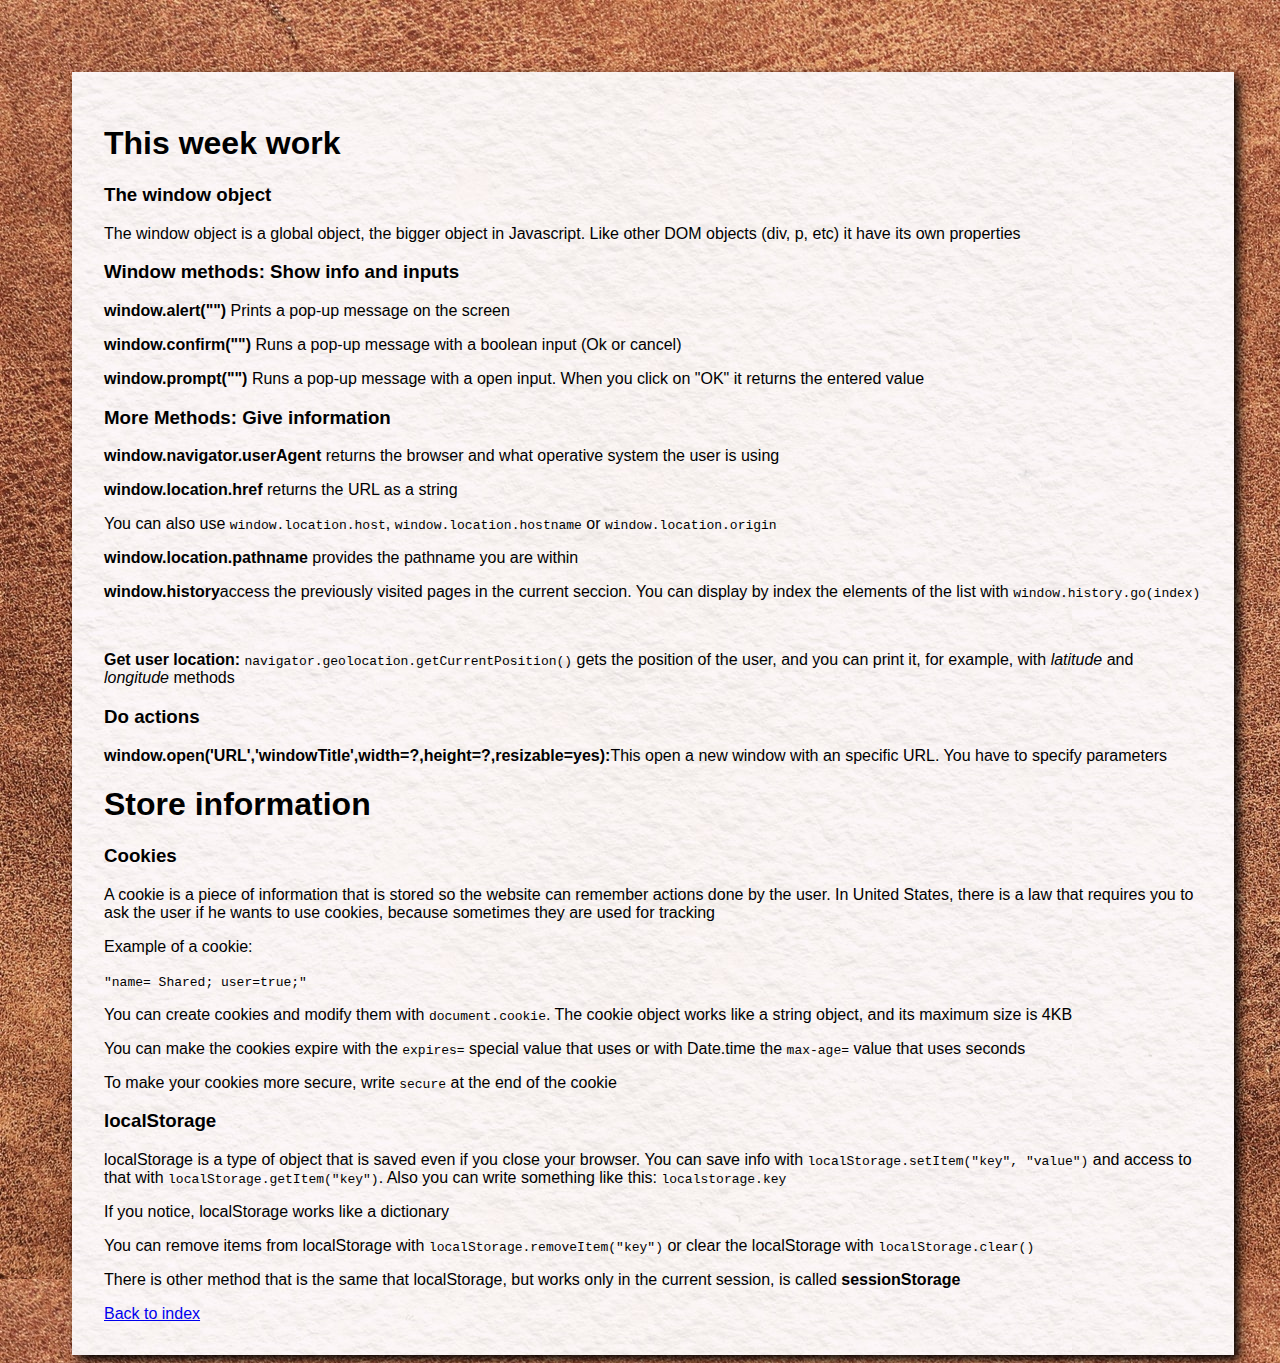
<file: week9/week9.html>
<!DOCTYPE html>
<html lang="en">
<head>
    <meta charset="UTF-8">
    <meta http-equiv="X-UA-Compatible" content="IE=edge">
    <meta name="viewport" content="width=device-width, initial-scale=1.0">
    <link rel="stylesheet" href="../CSS/style.css">
    <title>Week 7</title>
</head>
<body>
    <main>
        <h1>This week work</h1>
        <h3>The window object</h3>
            <p>The window object is a global object, the bigger object in Javascript. Like other DOM objects (div, p, etc) it have its own properties</p>
        <h3>Window methods: Show info and inputs</h3>
            <p><b>window.alert("")</b> Prints a pop-up message on the screen</p>
            <p><b>window.confirm("")</b> Runs a pop-up message with a boolean input (Ok or cancel)</p>
            <p><b>window.prompt("")</b> Runs a pop-up message with a open input. When you click on "OK" it returns the entered value</p>

        <h3>More Methods: Give information</h3>
            <p><b>window.navigator.userAgent</b> returns the browser and what operative system the user is using</p>
            <p><b>window.location.href</b> returns the URL as a string</p>
            <p>You can also use <code>window.location.host</code>, <code>window.location.hostname</code> or <code>window.location.origin</code></p>
            <p><b>window.location.pathname</b> provides the pathname you are within</p>
            <p><b>window.history</b>access the previously visited pages in the current seccion. You can display by index the elements of the list with <code>window.history.go(index)</code></p>
            <br>
            <p><b>Get user location: </b><code>navigator.geolocation.getCurrentPosition()</code> gets the position of the user, and you can print it, for example, with <i>latitude</i> and <i>longitude</i> methods</p>
        
        <h3>Do actions</h3>
            <p><b>window.open('URL','windowTitle',width=?,height=?,resizable=yes):</b>This open a new window with an specific URL. You have to specify parameters</p>
            <!-- <script>window.open("https://www.byui.edu/","_blank" , resizable="no")</script> -->

        <h1>Store information</h1>
            <h3>Cookies</h3>
            <p>A cookie is a piece of information that is stored so the website can remember actions done by the user. In United States, there is a law that requires you to ask the user if he wants to use cookies, because sometimes they are used for tracking</p>
            <p>Example of a cookie:</p>
            <code>"name= Shared; user=true;"</code>
            <p>You can create cookies and modify them with <code>document.cookie</code>. The cookie object works like a string object, and its maximum size is 4KB</p>
            <p>You can make the cookies expire with the <code>expires=</code> special value that uses  or with Date.time the <code>max-age=</code> value that uses seconds</p>
            <p>To make your cookies more secure, write <code>secure</code> at the end of the cookie</p>
        <h3>localStorage</h3>
            <p>localStorage is a type of object that is saved even if you close your browser. You can save info with <code>localStorage.setItem("key", "value")</code> and access to that with <code>localStorage.getItem("key")</code>. Also you can write something like this: <code>localstorage.key</code></p>
            <p>If you notice, localStorage works like a dictionary</p>
            <p>You can remove items from localStorage with <code>localStorage.removeItem("key")</code> or clear the localStorage with <code>localStorage.clear()</code></p>
            <p>There is other method that is the same that localStorage, but works only in the current session, is called <b>sessionStorage</b></p>
        <a href="../index.html">Back to index</a>           
    </main>
</body>
</html>
</file>
<file: CSS/style.css>
p,a,b,strong,li,h1,h2,h3,h4,h5{
    font-family: Arial, Helvetica, sans-serif;
}
body{
    background-image: url(../images/leather.jpg);
    padding: 5% 3% 0% 5%;
}
main{
    background-image: url(../images/paper.jpg);
    box-shadow: 5px 5px 10px black;

    padding: 2em;
}
.title-div{
    background-image: url(../images/yellowPaper.jpg);
    box-shadow: 1px 1px 1px black;
    text-align: center;
}

/**Week 2*/
#XMLfetch{
    background-color:grey;
    color:white;
    padding:2px;
}
</file>
<file: CSS/FP.css>
:root{
    --baby-blue: #A9CEF4;
    --charcoal: #36494E;
    --black: #000000;
    --sup-blue: #7EA0B7;
    --elec-blue:#597081;
    
    --grey: #2e2e2e;
}

h1, h2, h3, h4, th{
    font-family: 'Oswald', Arial, Helvetica, sans-serif;
}
h2{
    color:var(--baby-blue);
}

p, i, b, input, button, td{
    font-family: 'Roboto Mono', monospace,'Lucida Sans Unicode','Lucida Sans', sans-serif;
    font-weight: 600;
}
p{
    font-weight: 200;
}
.nested input{
    background-color: grey;
    border: 1px solid black;
    color: white;
    cursor:cell;
    -webkit-appearance: none;
    -moz-appearance: textfield;
}
img{
    max-width: 100%;
}
/*? NAV */
nav{
    display: flex;
}
nav img{
    padding-left: 3%;
    max-width: 10%;
}
nav p{
    color:white;
    padding: 0% 10% 0% 10%;
}
/*? MAIN */
body{
    background-color:var(--charcoal);
}

main{
    background-color: var(--charcoal);
}
nav{
    background-color: var(--black);
}

nav ul{ /*Nav ul*/
    list-style: none;
    color:var(--baby-blue);
}




button{
    background-color:var(--baby-blue);
    font-weight: 1000;
}
button:active{
    background-color:white;
}


.objects{
    display: flex;
    align-items: center;
    justify-items: center;
    justify-content: center;
    align-items: center;
}
.nested{
    background-color: var(--elec-blue);
    border: 1px solid var(--sup-blue);
    margin:6px;
    padding:1%;

}
.nested input{
    width: 2em;
}
.nested img{
    height: 100px;
}
.nested button{
    margin-top:0.3em;
}


/*---------------*/
@keyframes fadeshow {
    from {opacity:0;}
    to {opacity:0.9;}
  }
.cart_div{
    position:fixed;
    visibility: hidden;
    top: 10%;
    left: 10%;

    background-color: var(--sup-blue);
    padding:1em;
    animation-name: none;
    animation-duration: 1s;
}
.cart_div h2{
    color:#36494E;
}
#x{
    float:right;
    filter: grayscale(1);
}
#x:hover{
    filter:grayscale(0.5);
}
.cart{
    width: 100%;
}
.cart th{
    background-color: var(--elec-blue);
    border:1px solid var(--grey);
    font-weight: lighter;
}

.cart td{
    background-color: var(--baby-blue);
    border:1px solid var(--charcoal);
}

.get_total{
    background-color:var(--baby-blue);
    color: black;
}
.get_total:active{
    background-color: white;
    color: black;
}
/*?Google */ 
.gsc-control-cse gsc-control-cse-en{
    background-color:black;

}
.google{
    float:right;
    margin-left:20%
}
.gcse-search{
    background-color: #2e2e2e;
    animation-name: fadeshow;
    animation-duration: 1s;
}
</file>
<file: CSS/todo.css>
main{
    padding:10px;
}
.list div{
    border: 1px solid black;
    background-color: #F5F5F5;
    width:20em;
    padding:0.5em;

    display:grid;
    grid-template: 1em 1fr / 5em 1fr 1em;
    gap:1rem;
    
}

.list div input{
    grid-row: 1/3;
    grid-column: 1/1;
}

.x{
    grid-row:1/1;
    grid-column: 3/3;
    max-width: 1em;
}
.x:hover{
    filter:blur(1px);
}

.list div p{
    grid-row:2/2;
    grid-column:2/3;
}

.list div h3{
    grid-row:1/1;
    grid-column:2/3;
}

#no-content{
    grid-template:none;
    text-align: center;
    border: none;
    padding:10px;
}

.info{
    border: 1px solid black;
    width:20em;
    padding:1em;
}

.info p:nth-child(1){
    background-color: gainsboro;
    padding:10px;
}
.info p:nth-child(1):hover{
    background-color: gainsboro;
    
}

.info p:hover{
    background-color: darkgray;
}
</file>
